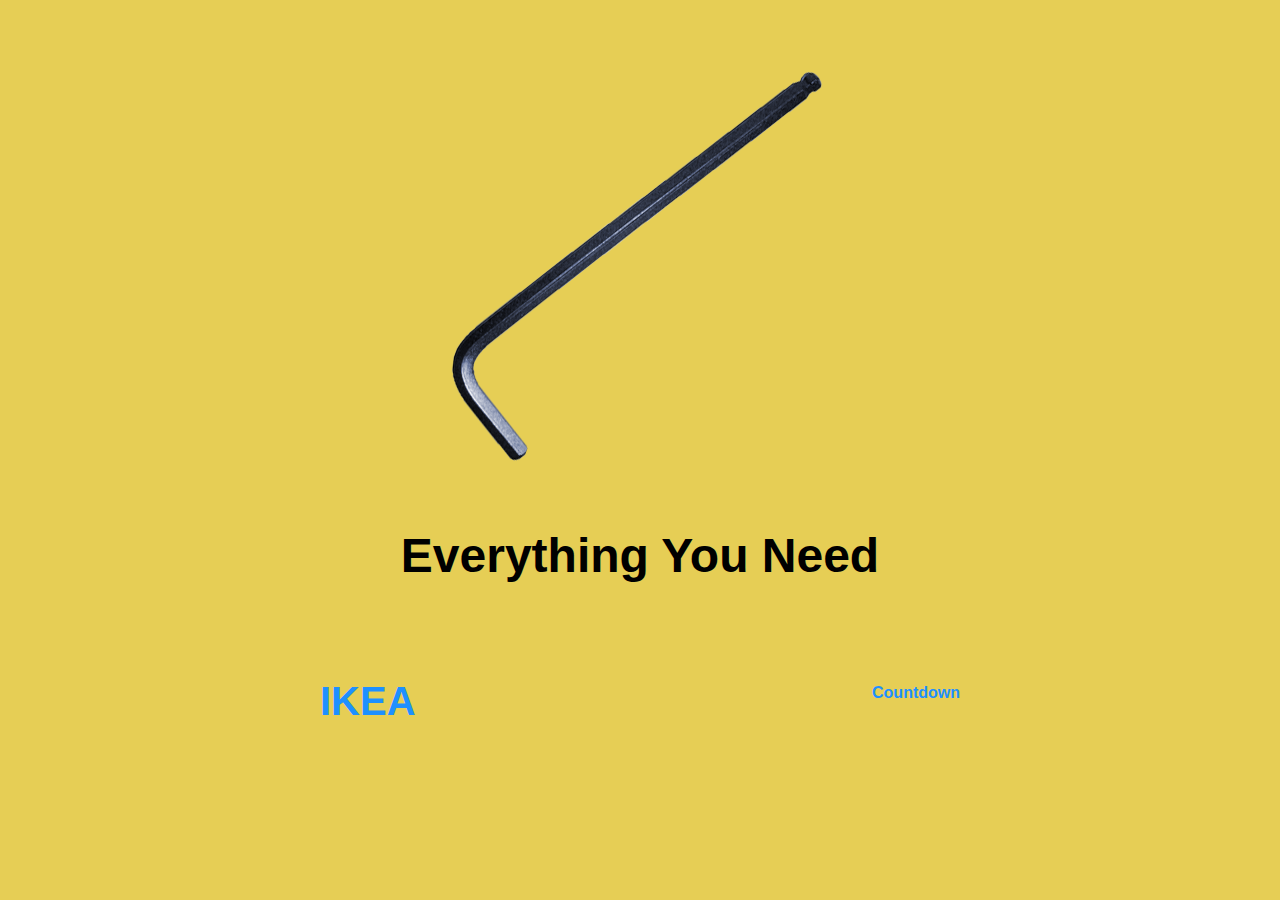
<file: index.html>
<!doctype html>
<html lang="en">
<head>
	<meta charset="utf-8">
	<title>Website Template</title>
	<link rel="stylesheet" href="./assets/css/styles.css">
</head>
<body>
	<div class="cssBackgroundImg"></div>
	<h1>Everything You Need</h1>
	<!--<img src="assets/img/clock.png" alt="digital clock" style="max-width: 32rem;">-->

	<div class="text">
        <h2>IKEA</h2>
        <h3><a href="https://www.bigtimer.net/">Countdown</a></h3>
    </div>
	
	<script src="./assets/js/main.js"></script>
</body>
</html>
</file>
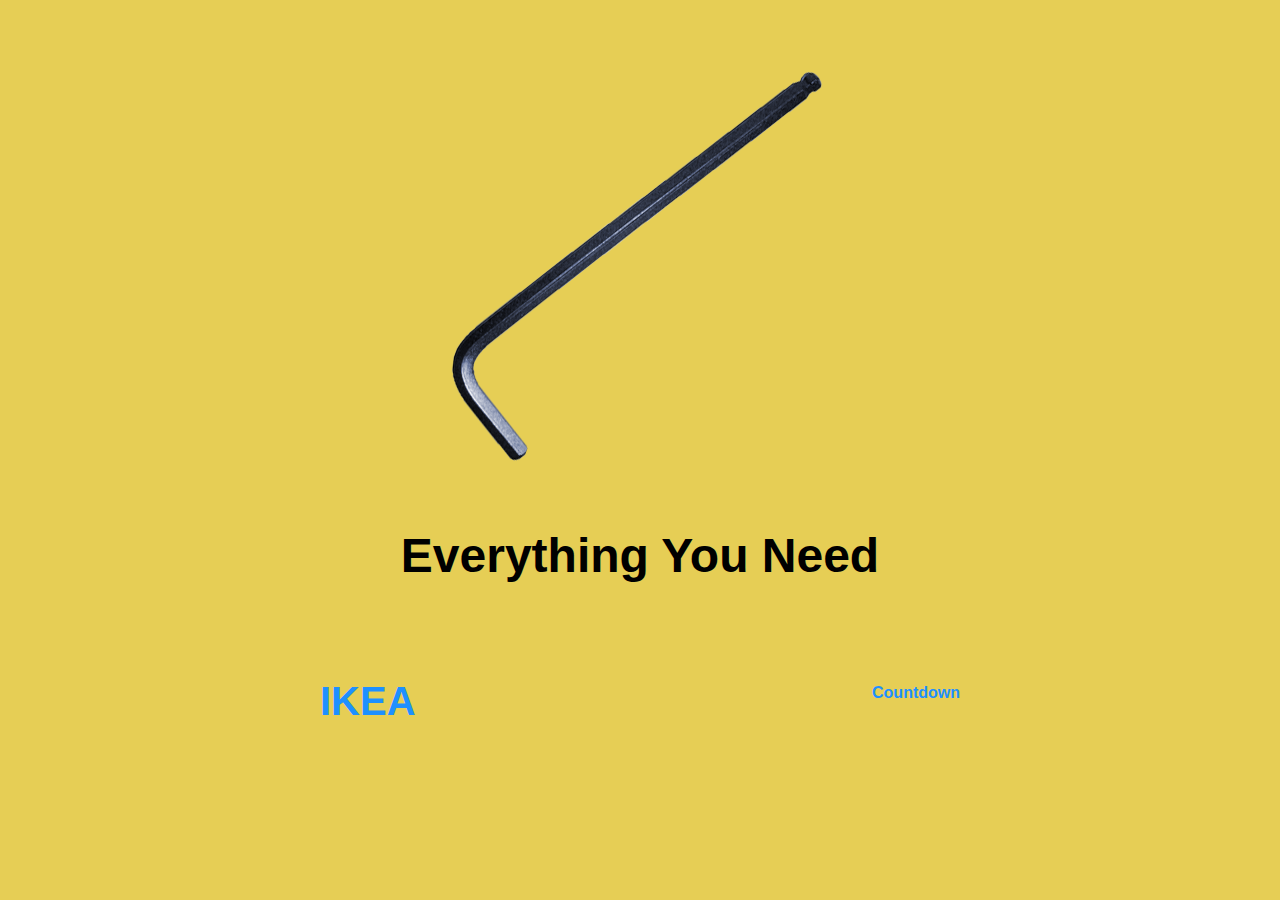
<file: index-ch3-final.html>
<!doctype html>
<html lang="en">
<head>
	<meta charset="utf-8">
	<title>Ikea Time</title>
	<link rel="stylesheet" lang="css" href="assets/css/styles.css">
	<link rel="preconnect" href="https://fonts.googleapis.com">
	<link rel="preconnect" href="https://fonts.gstatic.com" crossorigin>
	<link href="https://fonts.googleapis.com/css2?family=Jost:ital,wght@0,100..900;1,100..900&display=swap" rel="stylesheet">
</head>
<body>
	<div class="cssBackgroundImg"></div>
	<h1>Everything You Need</h1>
	<!--<img src="assets/img/clock.png" alt="digital clock" style="max-width: 32rem;">-->

	<div class="text">
        <h2>IKEA</h2>
        <h3><a href="https://www.bigtimer.net/">Countdown</a></h3>
    </div>
	
	<script src="./assets/js/main.js"></script>
</body>
</html>
</file>
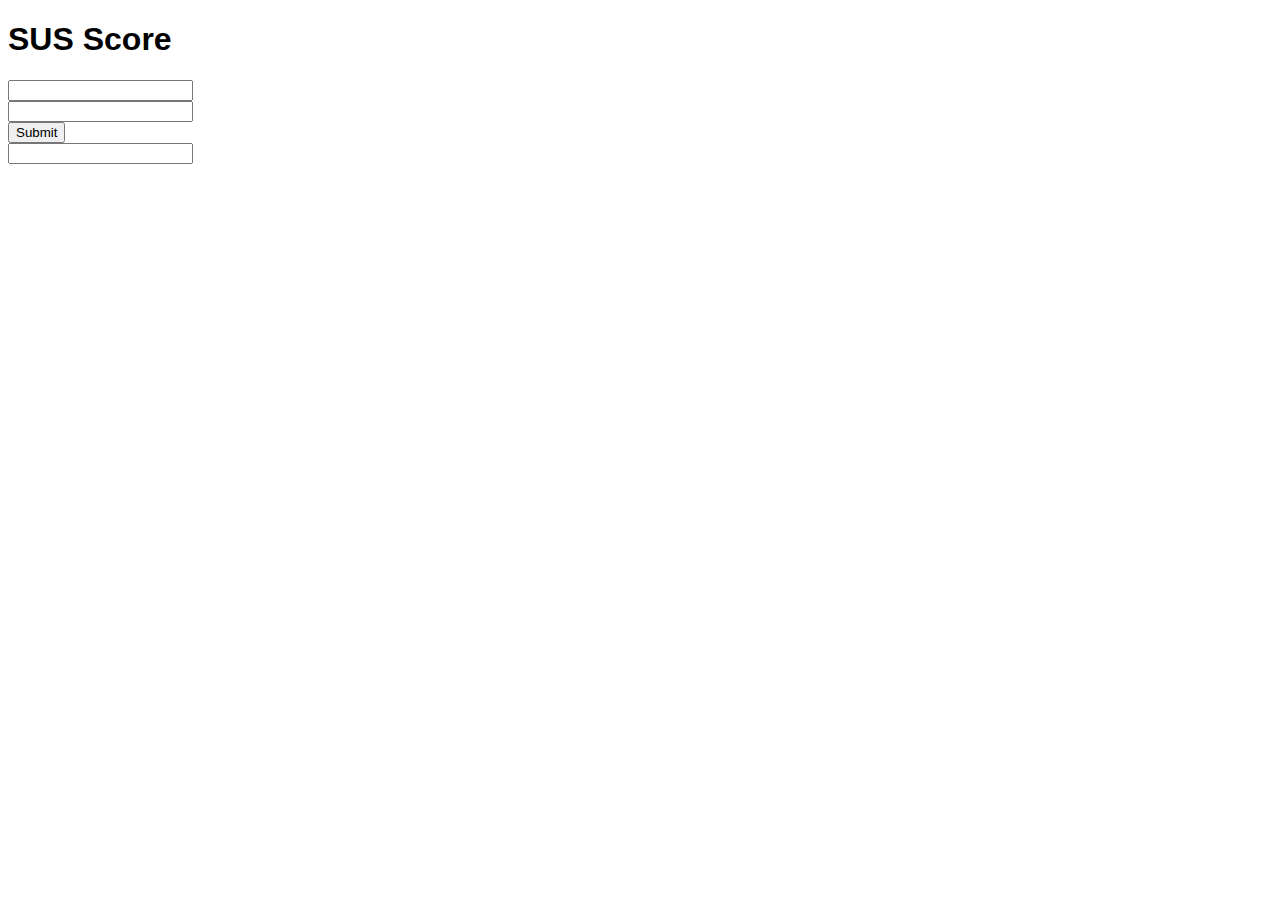
<file: index-ch5-2.html>
<!doctype html>
<html lang="en">

<head>
	<meta charset="utf-8">
	<title>Usability</title>
	<link rel="stylesheet" href="./assets/css/styles5.css">
</head>

<body>

	<h1>SUS Score</h1>
	<form action="#" id="myForm">
		<input type="number" id="q1">
		<input type="number" id="q2">
		<!-- copy and paste the input element 8 more times for prompt 5.2-->
		<!-- <input type="number" id="q3">
			<input type="number" id="q4">
			<input type="number" id="q5">
			<input type="number" id="q6">
			<input type="number" id="q7">
			<input type="number" id="q8">
			<input type="number" id="q9">
			<input type="number" id="q10"> -->

		<button type="submit">Submit</button>
		<input type="number" id="answer">
	</form>

	<script src="./assets/js/main-5-2.js"></script>
</body>

</html>
</file>
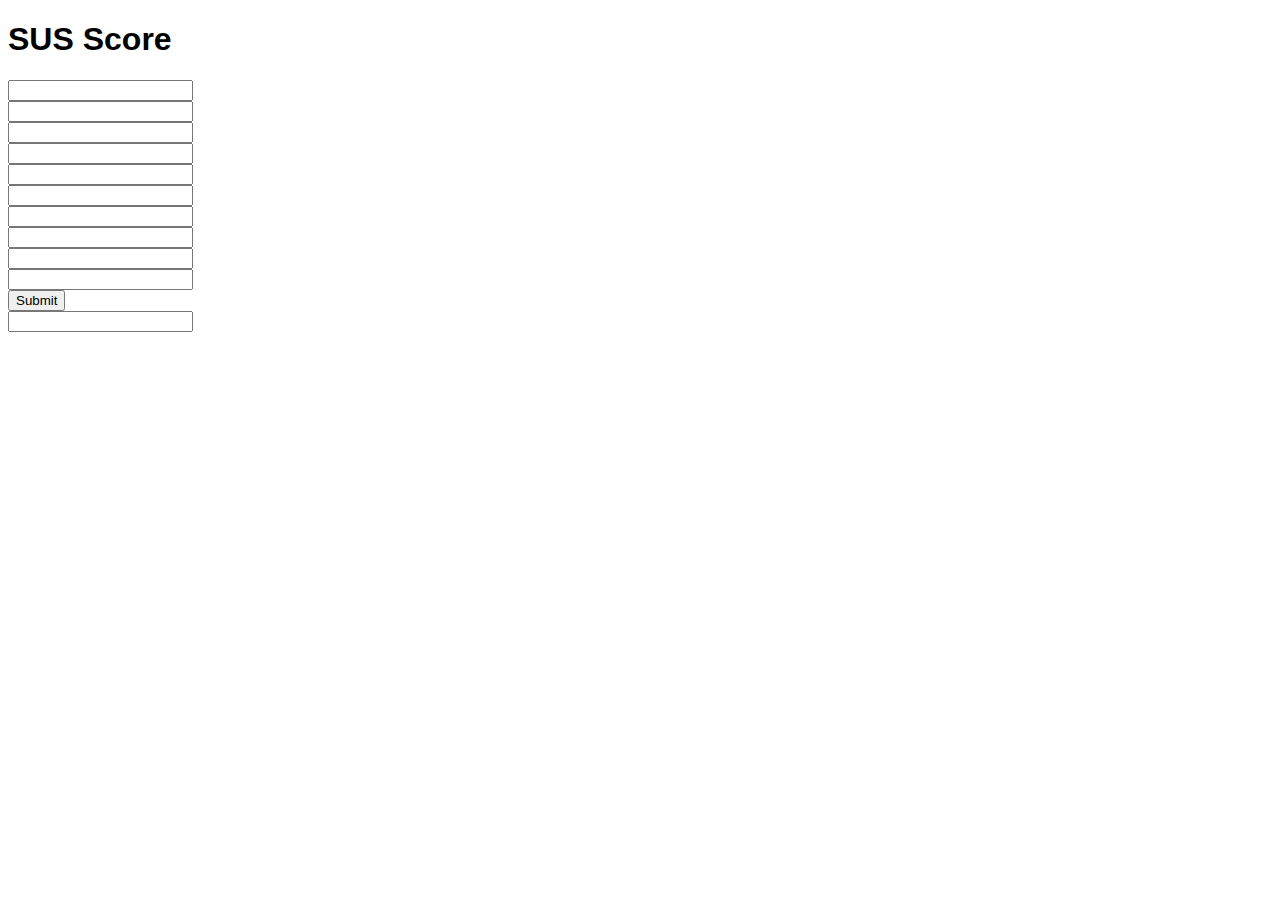
<file: index-ch5-3.html>
<!doctype html>
<html lang="en">

<head>
	<meta charset="utf-8">
	<title>Usability</title>
	<link rel="stylesheet" href="./assets/css/styles5.css">
</head>

<body>

	<h1>SUS Score</h1>
	<form action="#" id="myForm">
		<input type="number" id="q1">
		<input type="number" id="q2">
		<!-- copy and paste the input element 8 more times-->
		<input type="number" id="q3">
			<input type="number" id="q4">
			<input type="number" id="q5">
			<input type="number" id="q6">
			<input type="number" id="q7">
			<input type="number" id="q8">
			<input type="number" id="q9">
			<input type="number" id="q10">

		<button type="submit">Submit</button>
		<input type="number" id="answer">
	</form>

	<script src="./assets/js/main-5-3.js"></script>
</body>

</html>
</file>
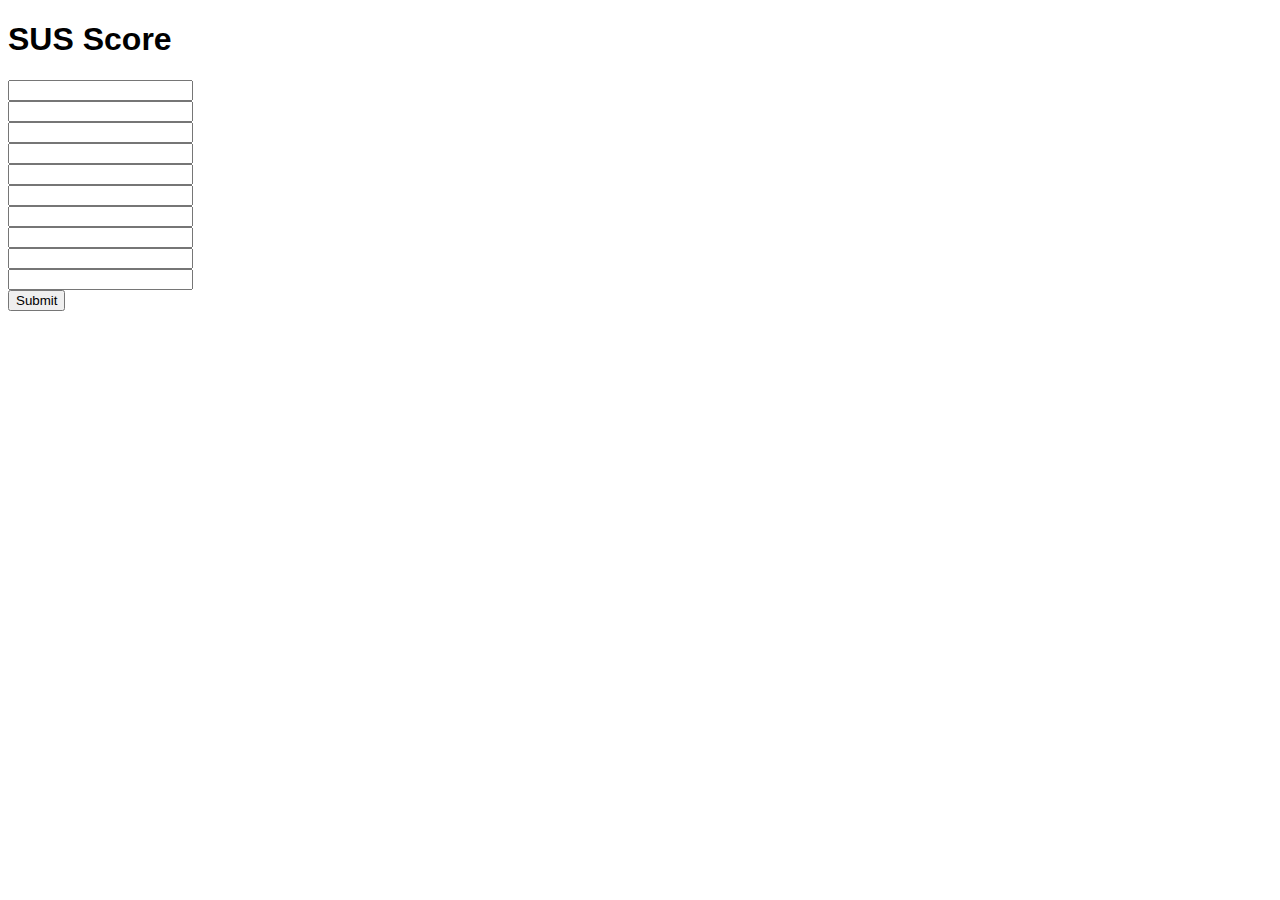
<file: index-ch5-3A.html>
<!doctype html>
<html lang="en">
<head>
	<meta charset="utf-8">
	<title>Usability</title>
	<link rel="stylesheet" href="./assets/css/styles5.css">
</head>
<body>

	<h1>SUS Score</h1>
	<form action="#" id="myForm">
		<input type="number" id="q1">
		<!-- copy and paste the input element 9 more times-->
			<input type="number" id="q2">
			<input type="number" id="q3">
			<input type="number" id="q4">
			<input type="number" id="q5">
			<input type="number" id="q6">
			<input type="number" id="q7">
			<input type="number" id="q8">
			<input type="number" id="q9">
			<input type="number" id="q10">

		<button type="submit">Submit</button>
	</form>

	<script src="./assets/js/main-5.js"></script>
</body>
</html>
</file>
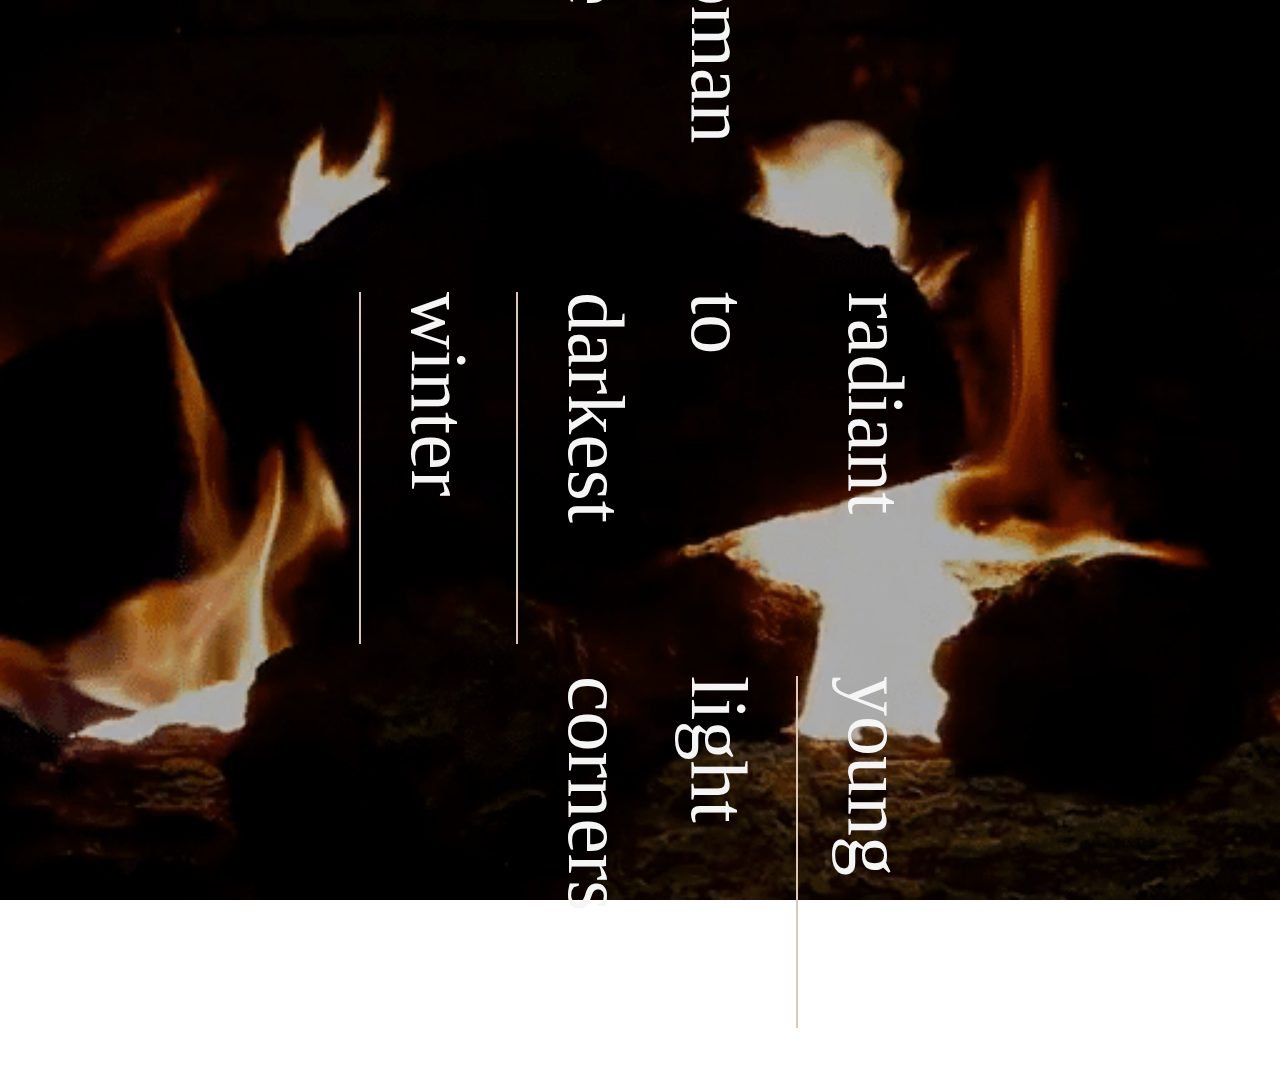
<file: index-ch6-2.html>
<!doctype html>
<html lang="en">
<head>
	<meta charset="utf-8">
	<title>Winter Fire</title>
	<link rel="stylesheet" href="./assets/css/styles-6-2.css">
</head>
<body>

	<div class="grid-container">
<div>A</div>
<div>radiant</div>
<div class="last">young</div>
<div>woman</div>
<div>to</div>
<div>light</div>
<div>the</div>
<div class="last">darkest</div>
<div>corners</div>
<div>of</div>
<div class="last">winter</div>
</div>

	<script src="./assets/js/main-6-2.js"></script>
</body>
</html>
</file>
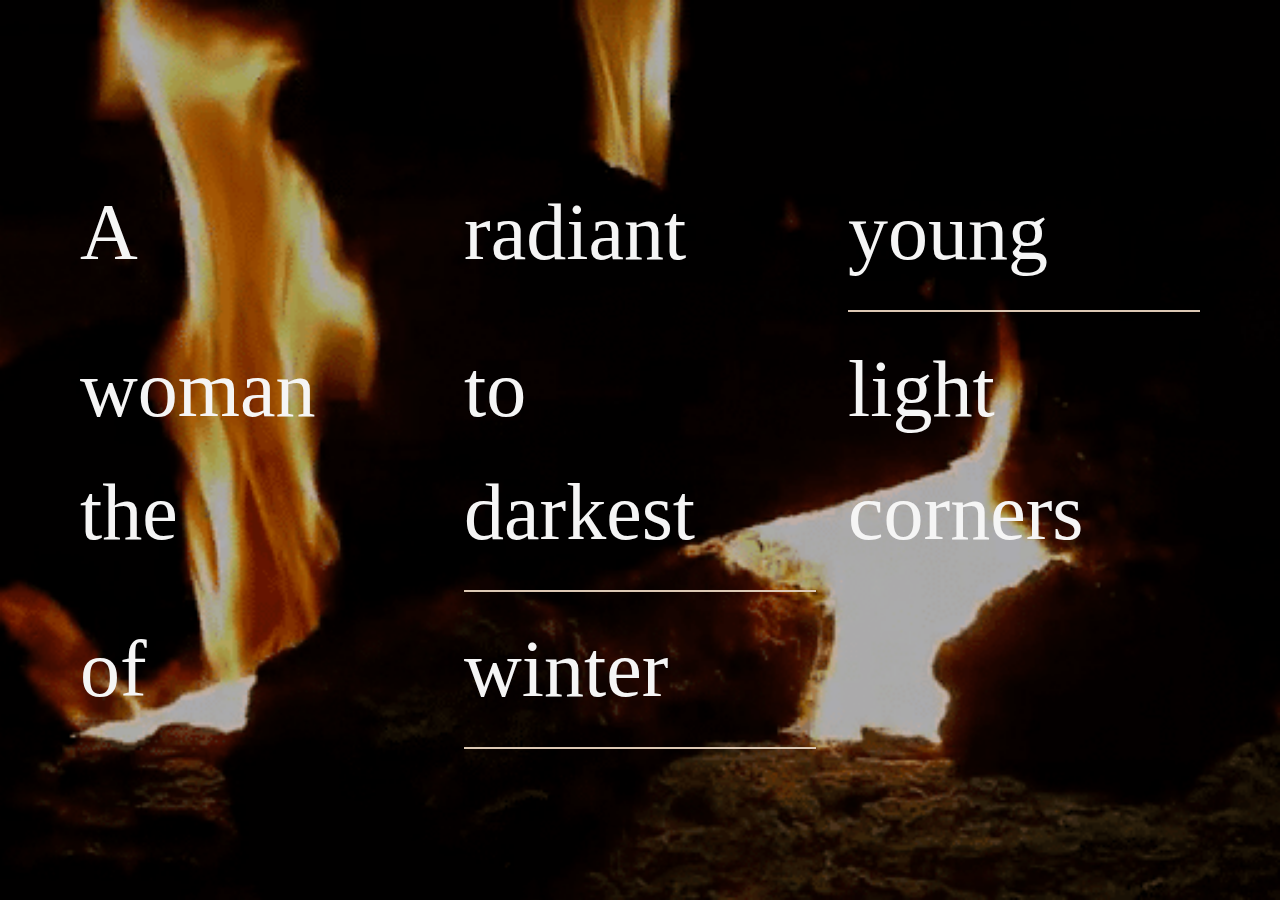
<file: index-ch6-3.html>
<!doctype html>
<!-- For Module 6.3 the only change is to link to main-6-3.js and styles-6-3.css-->
<html lang="en">
<head>
	<meta charset="utf-8">
	<title>Winter Fire</title>
	<link rel="stylesheet" href="./assets/css/styles-6-3.css">
</head>
<body>

	<div class="grid-container">
<div>A</div>
<div>radiant</div>
<div class="last">young</div>
<div>woman</div>
<div>to</div>
<div>light</div>
<div>the</div>
<div class="last">darkest</div>
<div>corners</div>
<div>of</div>
<div class="last">winter</div>
</div>

	<script src="./assets/js/main-6-3.js"></script>
</body>
</html>
</file>
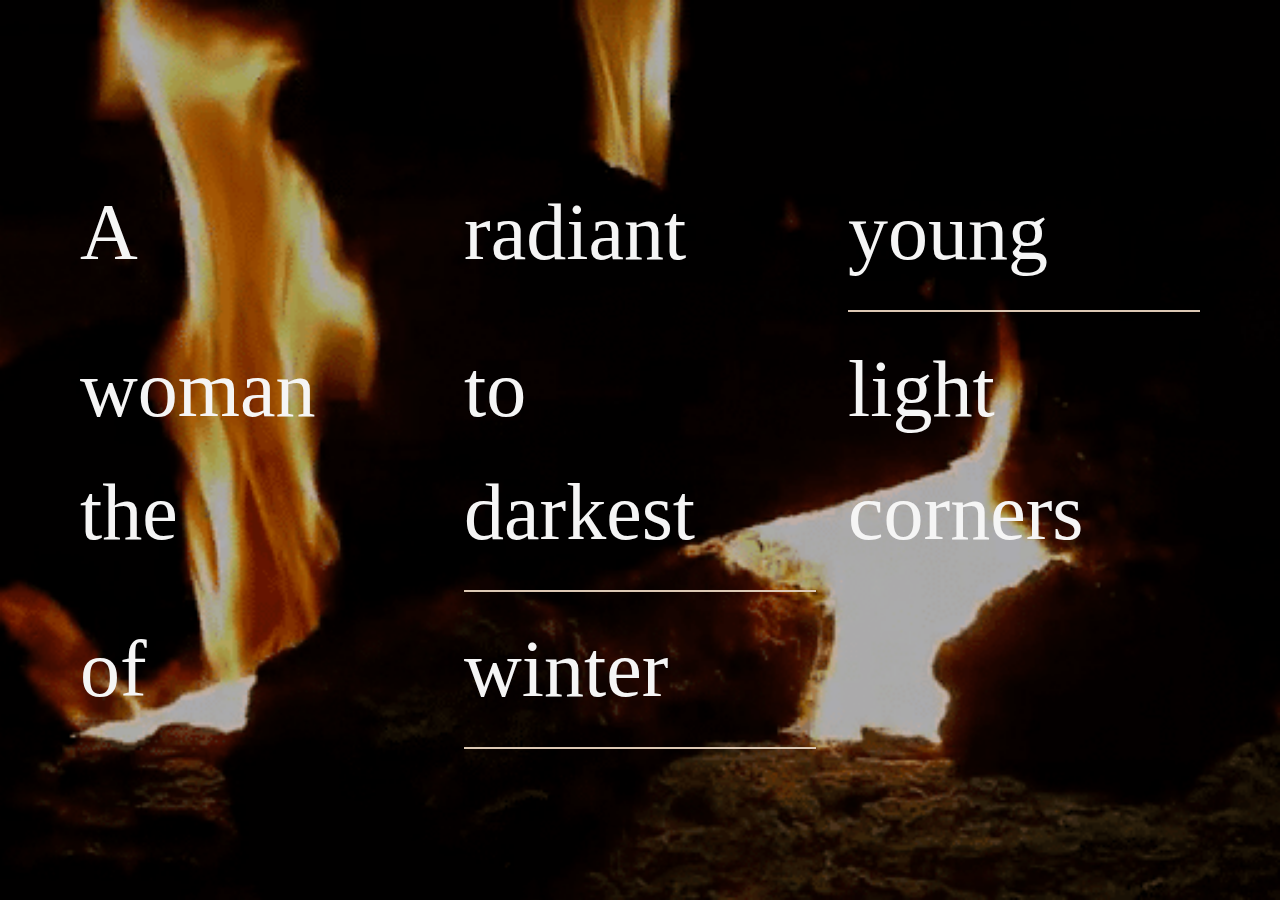
<file: index-ch6-bonus.html>
<!doctype html>
<!-- For Module 6.3 the only change is to link to main-6-3.js and styles-6-3.css-->
<html lang="en">
<head>
	<meta charset="utf-8">
	<title>Winter Fire</title>
	<link rel="stylesheet" href="./assets/css/styles-6-3.css">
</head>
<body>

	<div class="grid-container">
<div>A</div>
<div>radiant</div>
<div class="last">young</div>
<div>woman</div>
<div>to</div>
<div>light</div>
<div>the</div>
<div class="last">darkest</div>
<div>corners</div>
<div>of</div>
<div class="last">winter</div>
</div>

	<script src="./assets/js/main-6-bonus.js"></script>
</body>
</html>
</file>
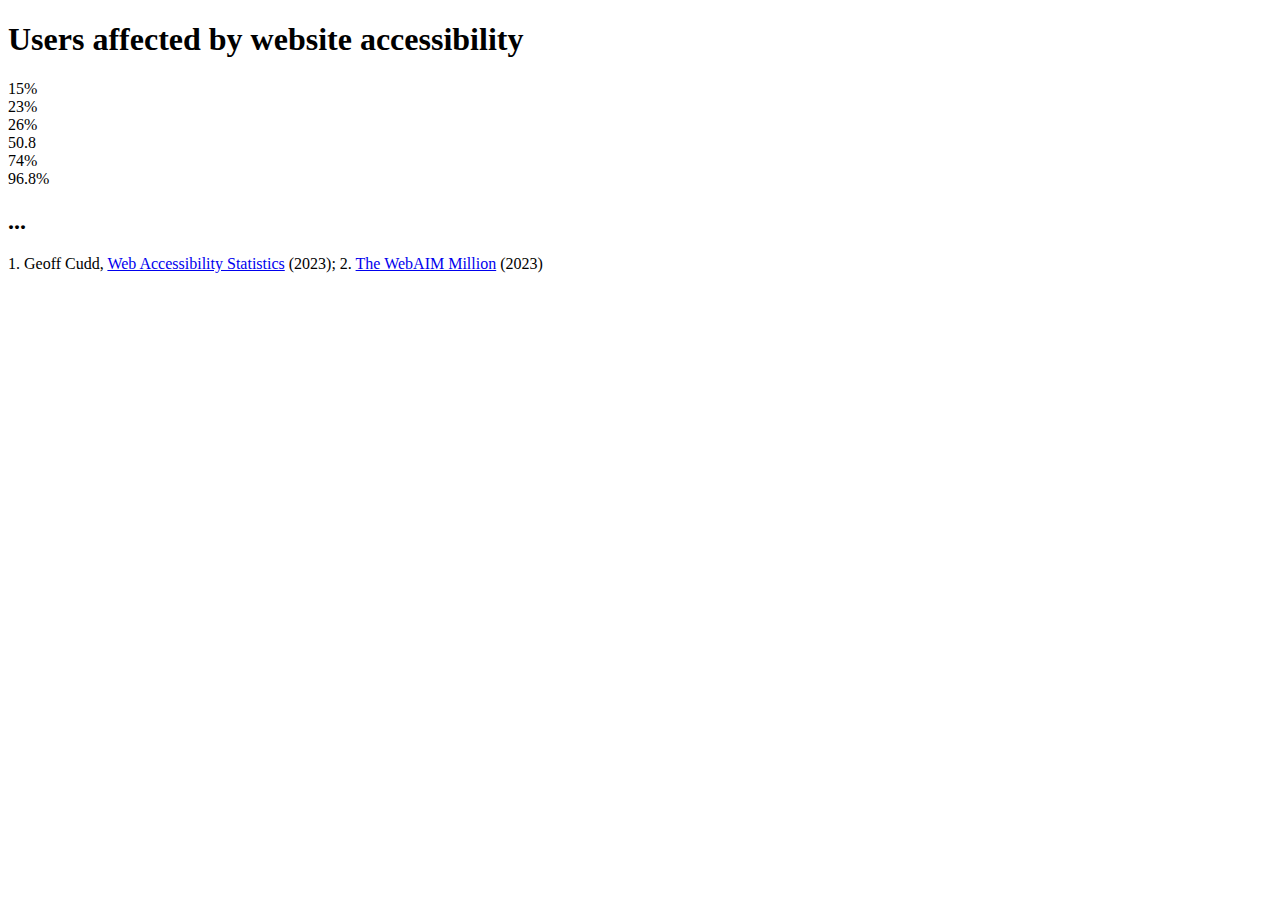
<file: index-ch7.html>
<!doctype html>
<html lang="en">

<head>
    <meta charset="utf-8">
    <meta name="viewport" content="width=device-width, initial-scale=1">
    <title>Accessibility Data | Critical Web Design</title>

    <!-- 👉 7.3 FINAL
    Title: Accessibility Data
    Author(s): Owen Mundy, xtine burrough
    Date: 2025
    License: MIT
    -->

    <link href="https://cdn.jsdelivr.net/npm/bootstrap@5.3.6/dist/css/bootstrap.min.css" rel="stylesheet"
        integrity="sha384-4Q6Gf2aSP4eDXB8Miphtr37CMZZQ5oXLH2yaXMJ2w8e2ZtHTl7GptT4jmndRuHDT" crossorigin="anonymous">
    <link rel="preconnect" href="https://fonts.googleapis.com">
    <link rel="preconnect" href="https://fonts.gstatic.com" crossorigin>
    <link href="https://fonts.googleapis.com/css2?family=Inter:wght@400;500&display=swap" rel="stylesheet">
    <link rel="stylesheet" href="https://criticalwebdesign.github.io/book/07-ethical-design/7-3/assets/css/styles.css">
    <link rel="stylesheet" href="https://criticalwebdesign.github.io/book/07-ethical-design/7-3/assets/css/color.css">


    <style>
        /* 👉 accessibility - add visual improvements */


    </style>

</head>

<body>

    <!-- 👉 accessibility - change to header element -->
    <header class="container-xl text-center">
        <h1>Users affected by website accessibility</h1>
    </header>

    <!-- 👉 accessibility - change to nav element -->
    <nav class="container-xl text-center">
        <div class="row">
            <div class="col-2">
                <!-- 👉 add tabindex to these div.option elements -->
                <div class="option rose" data-percentage="15">15%</div>
            </div>
            <div class="col-2">
                <div class="option green" data-percentage="23">23%</div>
            </div>
            <div class="col-2">
                <div class="option cyan" data-percentage="26">26%</div>
            </div>
            <div class="col-2">
                <div class="option blue" data-percentage="50.8">50.8</div>
            </div>
            <div class="col-2">
                <div class="option purple" data-percentage="74">74%</div>
            </div>
            <div class="col-2">
                <div class="option magenta" data-percentage="96.8">96.8%</div>
            </div>
        </div>
    </nav>

    <!-- 👉 accessibility - change to section element -->
    <section class="container-xl text-center">
        <!-- 👉 accessibility - change to h2 element -->
        <h2 class="blurb">...</h2>
        <div class="users grid-container container-xl"></div>
    </section>

    <!-- 👉 accessibility - change to footer element -->
    <footer class="container-xl text-center">
        1. Geoff Cudd, <a href="https://ddiy.co/web-accessibility-statistics/" target="_blank"
            class="link-body-emphasis" title="Source">Web Accessibility Statistics</a> (2023); 2. <a
            href="https://webaim.org/projects/million/#errors" target="_blank" class="link-body-emphasis"
            title="Source">The WebAIM Million</a> (2023)
    </footer>


    <script src="https://cdn.jsdelivr.net/npm/bootstrap@5.3.6/dist/js/bootstrap.bundle.min.js"
        integrity="sha384-j1CDi7MgGQ12Z7Qab0qlWQ/Qqz24Gc6BM0thvEMVjHnfYGF0rmFCozFSxQBxwHKO"
        crossorigin="anonymous"></script>
    <script src="https://criticalwebdesign.github.io/book/assets/js/functions.js"></script>
    <script src="https://criticalwebdesign.github.io/book/07-ethical-design/7-3/assets/js/accessibility.js"></script>
    <script src="https://criticalwebdesign.github.io/book/07-ethical-design/7-3/assets/js/main.js"></script>

    <script>

        // get user portrait HTML string
        function getUserPortraitString(currentUser, affectedUsers) {
            // add class to change opacity
            let showAffectedClass = currentUser < affectedUsers ? "showAffected" : "";

            let str = "";
            str += `<span class="${showAffectedClass}">`;
            // 👉 accessibility - add alt text
            str += `<img src="https://criticalwebdesign.github.io/book/07-ethical-design/7-3/assets/img/users/${userArr[currentUser]}.jpg" class="portrait" alt="portrait of a person who does not exist ${currentUser}">`;
            str += `</span>`;
            return str;
        }

        // 👉 accessibility - add focus listener to each option



        // show selected in menu
        setActive(0);
        // show users below menu
        displayUsers(userCount, 0);

    </script>
</body>

</html>
</file>
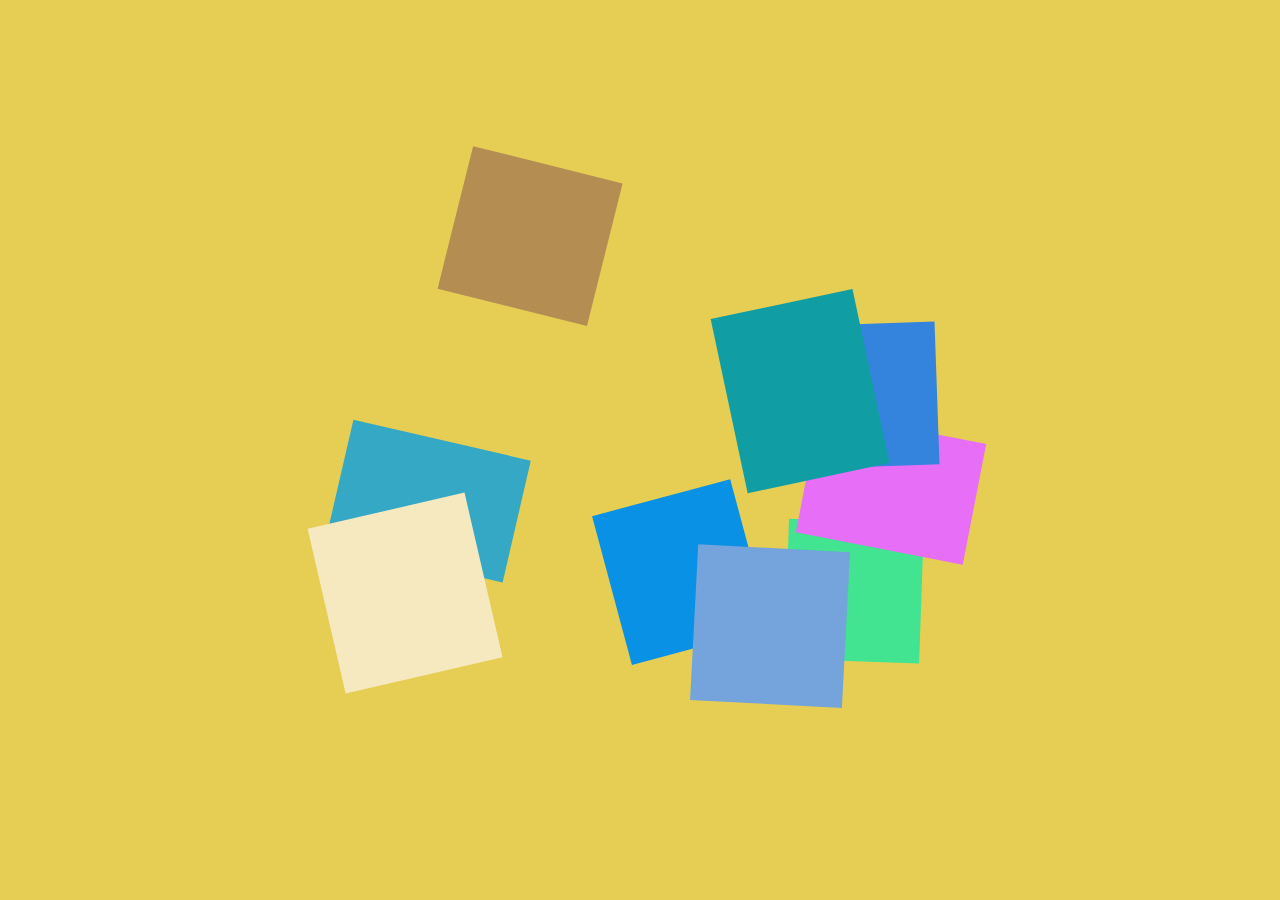
<file: index-ch8-2.html>
<!doctype html>
<html lang="en">
<head>
	<meta charset="utf-8">
	<title>Website Template</title>
	<link rel="stylesheet" href="./assets/css/styles.css">
</head>
<body>

<main></main>

	<script src="./assets/js/main-8-2.js"></script>
</body>
</html>
</file>
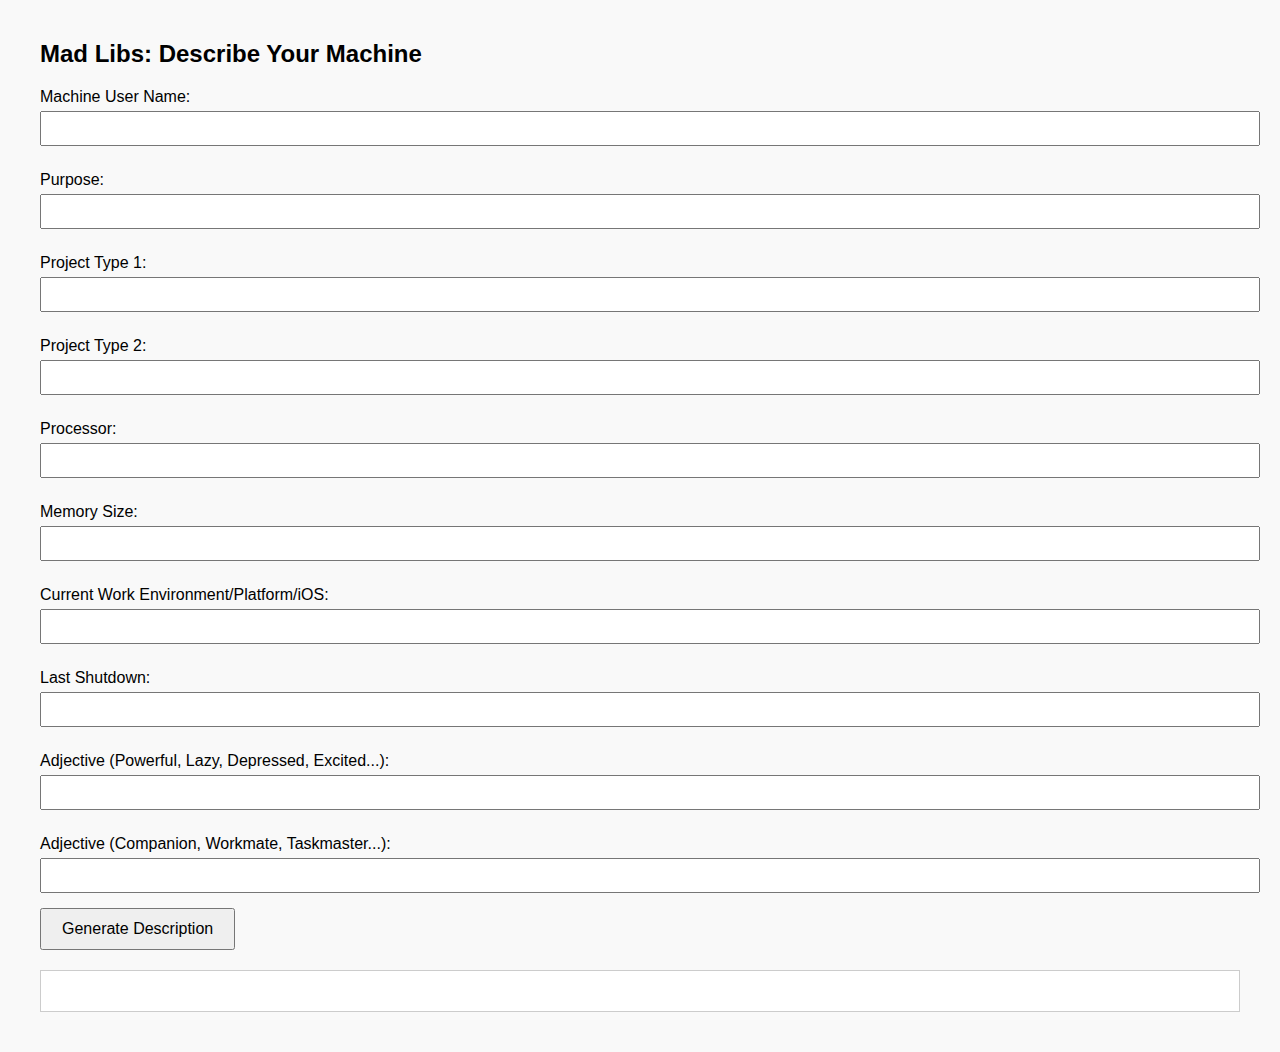
<file: machineStatements.html>
<!DOCTYPE html>
<html lang="en">
<head>
  <meta charset="UTF-8">
  <title>Mad Libs Machine</title>
  <style>
    body {
      font-family: Arial, sans-serif;
      margin: 40px;
      background: #f9f9f9;
    }
    label {
      display: block;
      margin: 10px 0 5px;
    }
    input {
      width: 100%;
      padding: 8px;
      margin-bottom: 15px;
    }
    button {
      padding: 10px 20px;
      font-size: 16px;
      margin-bottom: 20px;
    }
    #output {
      background: #fff;
      padding: 20px;
      border: 1px solid #ccc;
    }
  </style>
</head>
<body>

<h2>Mad Libs: Describe Your Machine</h2>

<form id="madLibForm">
  <label>Machine User Name:</label>
  <input type="text" id="machineCode">

  <label>Purpose:</label>
  <input type="text" id="purpose">

  <label>Project Type 1:</label>
  <input type="text" id="project1">

  <label>Project Type 2:</label>
  <input type="text" id="project2">

  <label>Processor:</label>
  <input type="text" id="processor">

  <label>Memory Size:</label>
  <input type="text" id="memory">

  <label>Current Work Environment/Platform/iOS:</label>
  <input type="text" id="environment">

  <label>Last Shutdown:</label>
  <input type="text" id="lastShutdown">

  <label>Adjective (Powerful, Lazy, Depressed, Excited...):</label>
  <input type="text" id="adjective1">

  <label>Adjective (Companion, Workmate, Taskmaster...):</label>
  <input type="text" id="adjective2">

  <button type="button" onclick="generateMadLib()">Generate Description</button>
</form>

<div id="output"></div>

<script>
  function generateMadLib() {
    const machineCode = document.getElementById("machineCode").value;
    const purpose = document.getElementById("purpose").value;
    const project1 = document.getElementById("project1").value;
    const project2 = document.getElementById("project2").value;
    const processor = document.getElementById("processor").value;
    const memory = document.getElementById("memory").value;
    const environment = document.getElementById("environment").value;
    const lastShutdown = document.getElementById("lastShutdown").value;
    const adjective1 = document.getElementById("adjective1").value;
    const adjective2 = document.getElementById("adjective2").value;

    const result = `
      <p><strong>${machineCode}</strong> is a machine for <strong>${purpose}</strong>. 
      Projects range from <strong>${project1}</strong> to <strong>${project2}</strong>. 
      My <strong>${processor}</strong> can hold <strong>${memory}</strong> of memory and is currently enjoying 
      <strong>${environment}</strong>. While I often rest, the last time I was turned off was 
      <strong>${lastShutdown}</strong>. I’m a <strong>${adjective1}</strong> tool and a 
      <strong>${adjective2}</strong> companion.</p>
    `;

    document.getElementById("output").innerHTML = result;
  }
</script>

</body>
</html>
</file>
<file: assets/css/styles.css>
/* styles.css */

* {
	font-family: Arial;
	margin: 0;
	padding: 0;
}
body {
	background-color: #e6ce55;
  	font-family: Helvetica, Arial, sans-serif;
}
.text {
	display: block;
	width: 50%;
	margin: 96px auto;
	/* border: 1px solid black; */
	/* turn borders off and on to see the borders of the display area */
  }
.cssBackgroundImg {
    background-image: url(../img/wrench.png);
	width: 400px;
    height: 400px;
	margin: 64px auto;
}
.cssBackgroundImg:hover {
	background-image: url(../img/clock.png);
	cursor: crosshair;
	}
h1 {
  color: black;
  font-size: 3rem;
  text-align: center;
}

h2 {
  color: dodgerblue;
  font-size: 2.5rem;
  text-align: left;
}

h3 {
  font-size: 1rem;
  text-align: right;
  margin-top: -2.5rem;
}
h3 a:link,
a:visited {
  color: dodgerblue;
  text-decoration: none;
}

h3 a:hover {
  color: white;
}
</file>
<file: assets/css/styles5.css>
/* styles.css */

* {
	font-family: Arial;
}
input { display: block; }
</file>
<file: assets/css/styles-6-2.css>
html {
    width: 100%;
    height: 100%;
}

body {
    margin: 1rem;
    background-color: black;
    color: whitesmoke;
    font-size: 5rem;
    overflow: hidden;
    background: url("../img/flames.gif") no-repeat center/cover;
    transition-property: transform;
    transition-duration: 3s;
}

.grid-container {
    display: grid;
    grid-template-columns: 1fr 1fr 1fr;
    gap: 2rem;
    grid-template-columns: repeat(auto-fit, minmax(320px, 1fr));
    margin: 15% 4rem 0 4rem;
}

.last {
    padding-bottom: 2rem;
    border-bottom: 2px solid rgb(220, 200, 180);
}
</file>
<file: assets/css/styles-6-3.css>
html {
    width: 100%;
    height: 100%;
}

body {
    margin: 1rem;
    background-color: black;
    color: whitesmoke;
    font-size: 5rem;
    overflow: hidden;
    background: url("../img/flames.gif") no-repeat center/cover;
}

.grid-container {
    display: grid;
    grid-template-columns: 1fr 1fr 1fr;
    gap: 2rem;
    grid-template-columns: repeat(auto-fit, minmax(320px, 1fr));
    margin: 15% 4rem 0 4rem;
}

.last {
    padding-bottom: 2rem;
    border-bottom: 2px solid rgb(220, 200, 180);
}

div {
    transition-property: transform;
    transition-duration: 3s;
}
</file>
